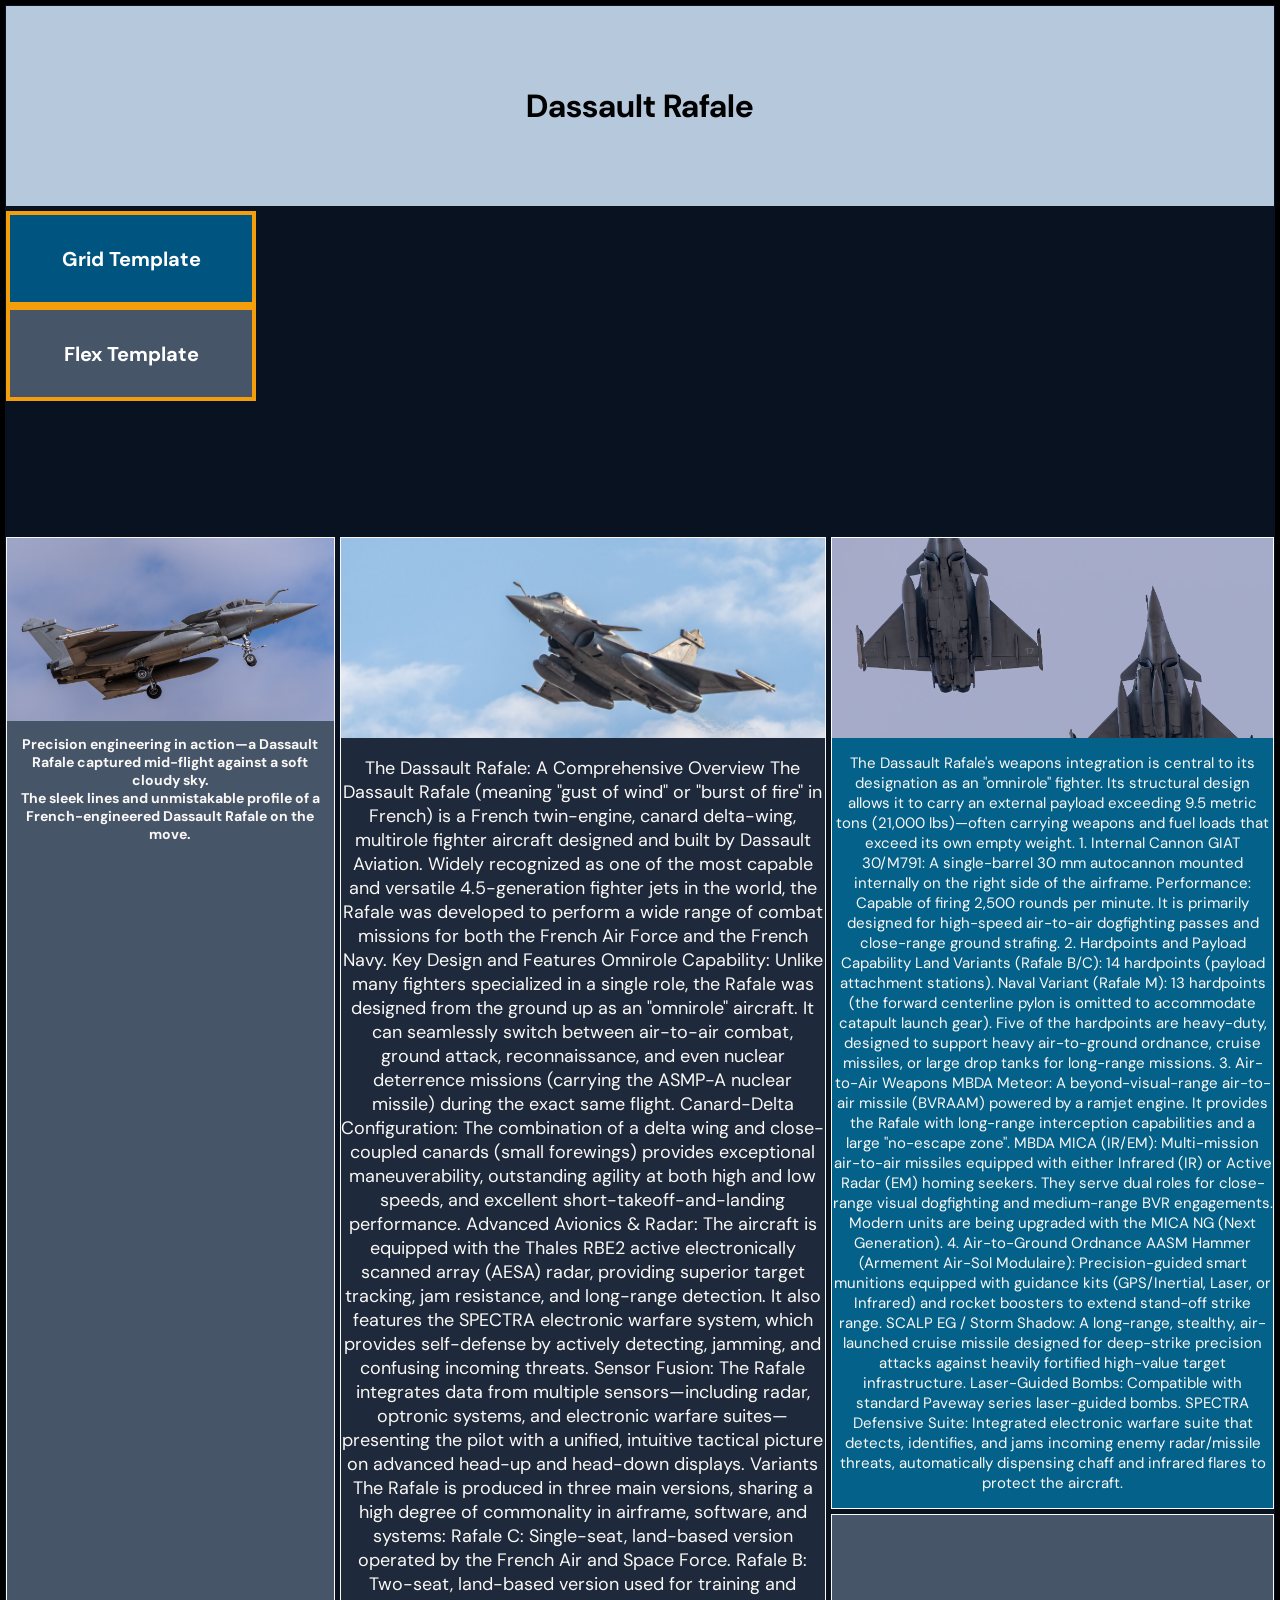
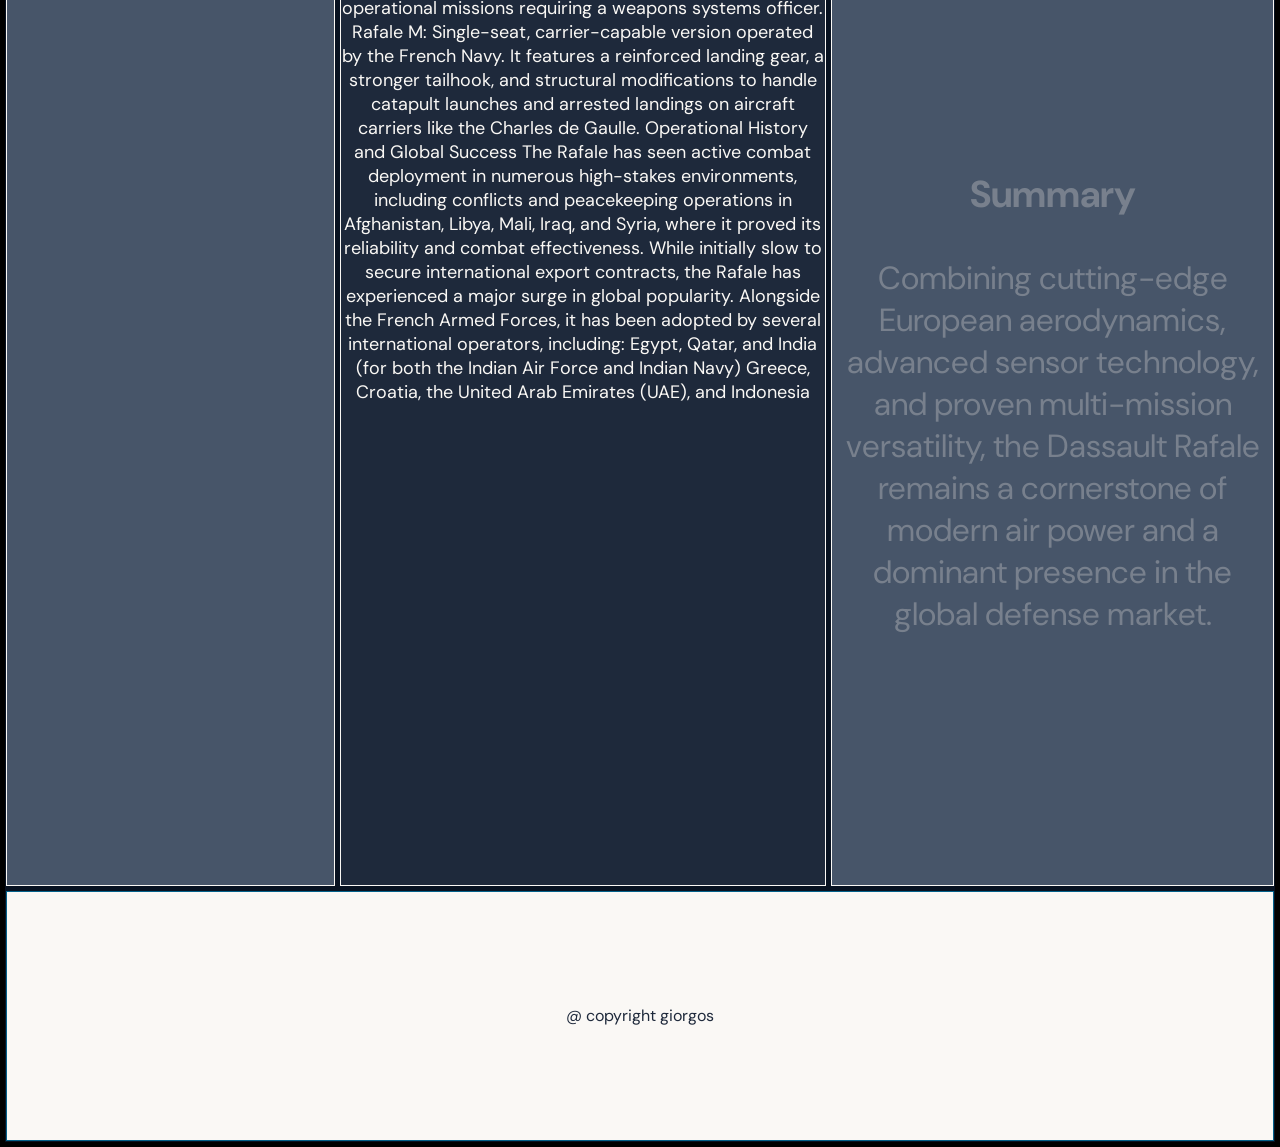
<file: index.html>
<!DOCTYPE html>
<html lang="en">
    <head>
        <meta charset="UTF-8" />
        <title>Grid Template</title>
        <link rel="stylesheet" href="styles.css" />
       <!-- <script src="script.js"></script> -->
      <link rel="preconnect" href="https://fonts.googleapis.com">
<link rel="preconnect" href="https://fonts.gstatic.com" crossorigin>
<link href="https://fonts.googleapis.com/css2?family=Caveat:wght@400..700&family=DM+Sans:ital,opsz,wght@0,9..40,100..1000;1,9..40,100..1000&family=Manrope:wght@200..800&family=Montserrat:ital,wght@0,100..900;1,100..900&family=Noto+Sans+Elbasan&family=Nunito:ital,wght@0,200..1000;1,200..1000&family=Outfit:wght@100..900&family=Roboto+Mono:ital,wght@0,100..700;1,100..700&display=swap" rel="stylesheet">
    </head>
    <body>
        
        <!-- <h1 class="title">Η σελίδα με το grid template</h1>
        <div id="mainDiv">Hello Div</div>
        <br /> -->
      <!-- <div class="navigator"> <ul>
           <li><h2> Grid Template</h2></li>
            <li><h2>Flex Template</h2></li>
        </ul></div> -->
        <div class="grid_template">
            
        <div class="grid_header"><h1>Dassault Rafale</h1></div>
            
        <div class="grid_navigator">
            <ul>
           <li><a class="active" href="index.html"><h2> Grid Template</h2></a></li>
            <li><a href="flex_page.html"><h2>Flex Template</h2></a></li>
        </ul>
            </div>
           
        <div class="grid_main"><img src="pexels-thales13-40449808.jpg"><p>The Dassault Rafale: A Comprehensive Overview
The Dassault Rafale (meaning "gust of wind" or "burst of fire" in French) is a French twin-engine, canard delta-wing, multirole fighter aircraft designed and built by Dassault Aviation. Widely recognized as one of the most capable and versatile 4.5-generation fighter jets in the world, the Rafale was developed to perform a wide range of combat missions for both the French Air Force and the French Navy.

Key Design and Features
Omnirole Capability: Unlike many fighters specialized in a single role, the Rafale was designed from the ground up as an "omnirole" aircraft. It can seamlessly switch between air-to-air combat, ground attack, reconnaissance, and even nuclear deterrence missions (carrying the ASMP-A nuclear missile) during the exact same flight.

Canard-Delta Configuration: The combination of a delta wing and close-coupled canards (small forewings) provides exceptional maneuverability, outstanding agility at both high and low speeds, and excellent short-takeoff-and-landing performance.

Advanced Avionics & Radar: The aircraft is equipped with the Thales RBE2 active electronically scanned array (AESA) radar, providing superior target tracking, jam resistance, and long-range detection. It also features the SPECTRA electronic warfare system, which provides self-defense by actively detecting, jamming, and confusing incoming threats.

Sensor Fusion: The Rafale integrates data from multiple sensors—including radar, optronic systems, and electronic warfare suites—presenting the pilot with a unified, intuitive tactical picture on advanced head-up and head-down displays.

Variants
The Rafale is produced in three main versions, sharing a high degree of commonality in airframe, software, and systems:

Rafale C: Single-seat, land-based version operated by the French Air and Space Force.

Rafale B: Two-seat, land-based version used for training and operational missions requiring a weapons systems officer.

Rafale M: Single-seat, carrier-capable version operated by the French Navy. It features a reinforced landing gear, a stronger tailhook, and structural modifications to handle catapult launches and arrested landings on aircraft carriers like the Charles de Gaulle.

Operational History and Global Success
The Rafale has seen active combat deployment in numerous high-stakes environments, including conflicts and peacekeeping operations in Afghanistan, Libya, Mali, Iraq, and Syria, where it proved its reliability and combat effectiveness.

While initially slow to secure international export contracts, the Rafale has experienced a major surge in global popularity. Alongside the French Armed Forces, it has been adopted by several international operators, including:

Egypt, Qatar, and India (for both the Indian Air Force and Indian Navy)

Greece, Croatia, the United Arab Emirates (UAE), and Indonesia</p></div>
        <div class="grid_aristera"><img src="pexels-thales13-34121309.jpg"><h3>Precision engineering in action—a Dassault Rafale captured mid-flight against a soft cloudy sky.<br>The sleek lines and unmistakable profile of a French-engineered Dassault Rafale on the move. </h3></div>
             
            <div class="grid_right"><img src="pexels-thales13-34089444.jpg">
<p>The Dassault Rafale's weapons integration is central to its designation as an "omnirole" fighter. Its structural design allows it to carry an external payload exceeding 9.5 metric tons (21,000 lbs)—often carrying weapons and fuel loads that exceed its own empty weight.

1. Internal Cannon
GIAT 30/M791: A single-barrel 30 mm autocannon mounted internally on the right side of the airframe.

Performance: Capable of firing 2,500 rounds per minute. It is primarily designed for high-speed air-to-air dogfighting passes and close-range ground strafing.

2. Hardpoints and Payload Capability
Land Variants (Rafale B/C): 14 hardpoints (payload attachment stations).

Naval Variant (Rafale M): 13 hardpoints (the forward centerline pylon is omitted to accommodate catapult launch gear).

Five of the hardpoints are heavy-duty, designed to support heavy air-to-ground ordnance, cruise missiles, or large drop tanks for long-range missions.

3. Air-to-Air Weapons
MBDA Meteor: A beyond-visual-range air-to-air missile (BVRAAM) powered by a ramjet engine. It provides the Rafale with long-range interception capabilities and a large "no-escape zone".

MBDA MICA (IR/EM): Multi-mission air-to-air missiles equipped with either Infrared (IR) or Active Radar (EM) homing seekers. They serve dual roles for close-range visual dogfighting and medium-range BVR engagements. Modern units are being upgraded with the MICA NG (Next Generation).

4. Air-to-Ground Ordnance
AASM Hammer (Armement Air-Sol Modulaire): Precision-guided smart munitions equipped with guidance kits (GPS/Inertial, Laser, or Infrared) and rocket boosters to extend stand-off strike range.

SCALP EG / Storm Shadow: A long-range, stealthy, air-launched cruise missile designed for deep-strike precision attacks against heavily fortified high-value target infrastructure.

Laser-Guided Bombs: Compatible with standard Paveway series laser-guided bombs.





SPECTRA Defensive Suite: Integrated electronic warfare suite that detects, identifies, and jams incoming enemy radar/missile threats, automatically dispensing chaff and infrared flares to protect the aircraft.</p></div>

            
            <div class="grid_deksiakatw"><p><h3>Summary</h3>
Combining cutting-edge European aerodynamics, advanced sensor technology, and proven multi-mission versatility, the Dassault Rafale remains a cornerstone of modern air power and a dominant presence in the global defense market.</p> </div>
            <div class="grid_footer"><p>@ copyright giorgos</p>
            </div>
            
        </div>
        <!--<button onclick="buttonClicked()">Click me</button> -->
       <!-- <footer>&copy;Giorgos</footer> -->
    </body>
</html>
</file>
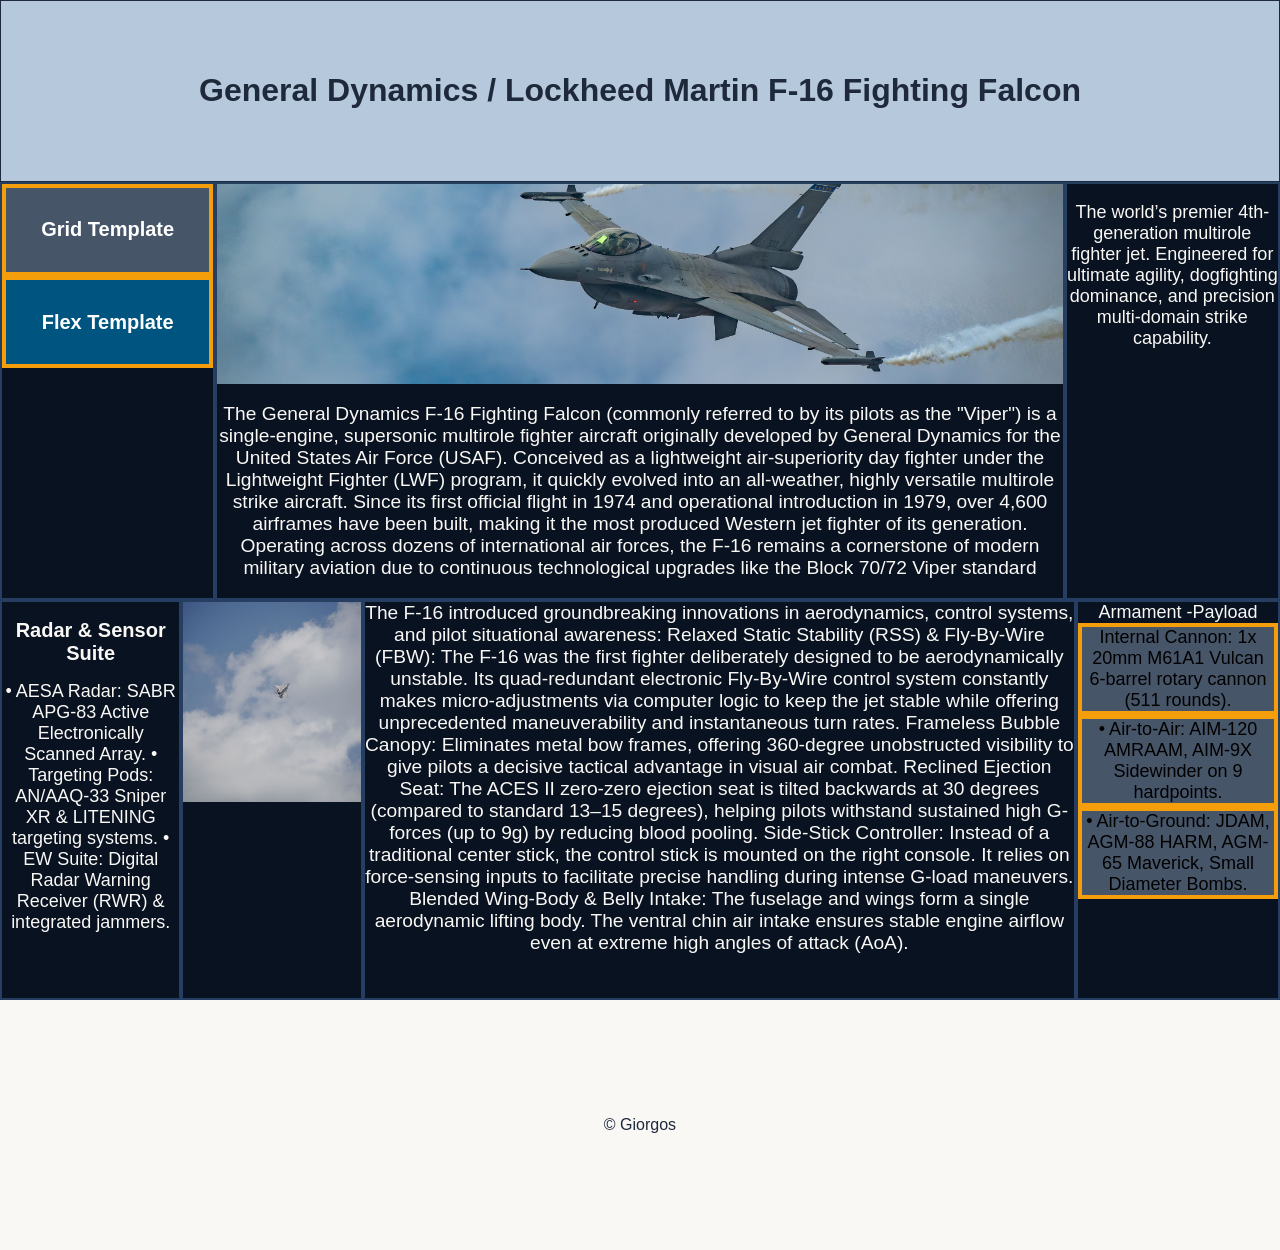
<file: flex_page.html>
<!DOCTYPE html>
<html lang="en">
    <head> 
    <meta charset="UTF-8">
        <meta name="viewport" content="width=device-width,initial-scale=1">
    <title>Flex Template</title>
      <link rel="stylesheet" href="styles.css" />  
    </head>
    <body>
<div class="flex_header"><h1>General Dynamics / Lockheed Martin F-16 Fighting Falcon</h1></div>
            <div class="flex">
        
            
        
                <div class="side_flex">
            <ul>
           <li><a href="index.html"><h2> Grid Template</h2></a></li>
            <li><a class="active" href="flex_page.html"><h2>Flex Template</h2></a></li>
        </ul></div>
            <div class="center_flex"><img src="pexels-miguel-cuenca-67882473-32595740.jpg"><p>The General Dynamics F-16 Fighting Falcon (commonly referred to by its pilots as the "Viper") is a single-engine, supersonic multirole fighter aircraft originally developed by General Dynamics for the United States Air Force (USAF). Conceived as a lightweight air-superiority day fighter under the Lightweight Fighter (LWF) program, it quickly evolved into an all-weather, highly versatile multirole strike aircraft.

Since its first official flight in 1974 and operational introduction in 1979, over 4,600 airframes have been built, making it the most produced Western jet fighter of its generation. Operating across dozens of international air forces, the F-16 remains a cornerstone of modern military aviation due to continuous technological upgrades like the Block 70/72 Viper standard
              </p></div>
            
    <div class="side_flex"><p>The world’s premier 4th-generation multirole fighter jet. Engineered for ultimate agility, dogfighting dominance, and precision multi-domain strike capability.</p></div>
                
   
        </div> 
        <div class="flex">
        <div class="side_flex"><h2>Radar &#38; Sensor Suite</h2>
•
AESA Radar: SABR APG-83 Active Electronically Scanned Array.
•
Targeting Pods: AN/AAQ-33 Sniper XR &#38; LITENING targeting systems.
•
EW Suite: Digital Radar Warning Receiver (RWR) &#38; integrated jammers.</div>
            <div class="side_flex"><img src="pexels-jaxon-matthew-willis-55957128-23883636.jpg"></div>
            <div class="center_flex">The F-16 introduced groundbreaking innovations in aerodynamics, control systems, and pilot situational awareness:

Relaxed Static Stability (RSS) &#38; Fly-By-Wire (FBW): The F-16 was the first fighter deliberately designed to be aerodynamically unstable. Its quad-redundant electronic Fly-By-Wire control system constantly makes micro-adjustments via computer logic to keep the jet stable while offering unprecedented maneuverability and instantaneous turn rates.

Frameless Bubble Canopy: Eliminates metal bow frames, offering 360-degree unobstructed visibility to give pilots a decisive tactical advantage in visual air combat.

Reclined Ejection Seat: The ACES II zero-zero ejection seat is tilted backwards at 30 degrees (compared to standard 13–15 degrees), helping pilots withstand sustained high G-forces (up to 9g) by reducing blood pooling.

Side-Stick Controller: Instead of a traditional center stick, the control stick is mounted on the right console. It relies on force-sensing inputs to facilitate precise handling during intense G-load maneuvers.

Blended Wing-Body &#38; Belly Intake: The fuselage and wings form a single aerodynamic lifting body. The ventral chin air intake ensures stable engine airflow even at extreme high angles of attack (AoA).</div>
            <div class="side_flex"><ul>Armament -Payload

<li>Internal Cannon: 1x 20mm M61A1 Vulcan 6-barrel rotary cannon (511 rounds).</li>
<li>•
Air-to-Air: AIM-120 AMRAAM, AIM-9X Sidewinder on 9 hardpoints.</li>
<li>•
Air-to-Ground: JDAM, AGM-88 HARM, AGM-65 Maverick, Small Diameter Bombs.</li></ul></div>
        </div>
        <div class="flex_footer">&copy; Giorgos</div>
</body>
</html>
</file>
<file: styles.css>
/*.title {
    color:#475569;
}*/

body{
   
    background-color: #2372c7;
    color:#faf8f5;
  
    text-align: center;
    font-family: "DM Sans", sans-serif;
  font-optical-sizing: auto;
    margin:0;
}
body h2{
    font-size: 20px;
}

.navigator{
    display: flex;
    flex-direction: column;
    position: relative;
    left:0;
    
    
}
ul{ display:block;
    
   
    
    list-style-type: none;
  height:50px;
 
   margin:0;
    padding-left: 0;
max-width: 250px;
   width: 100%; 
min-width:200px;
    
}

li{
    display:block;

    color: black;
    background-color: #475569;
    align-items: center;
   
   justify-content: center;
   border: 4px solid #f59e0b;
  
}

/*li:hover{
    
    background-color:#38bdf8;
}*/
li a {
    display: block;
    color: white;
    padding: 14px 15px;
    text-decoration: none;
}


li a:hover:not(.active) {
    background-color: #38bdf8;
    color: #1e293b;
    transform: scale(1.1);
}  
li a.active {
    background-color:  #005580;
    color: white;
}



.grid_header{
    grid-area: header;
    background-color: #b6c8dc;
    color:black;
    padding: 50px;
    height: 200px;
    align-content: center;
    
}
.grid_navigator{
    grid-area: navigator; min-width: 250px;
    
   
}
.grid_main{
    grid-area:main;
    background-color: #1e293b;
    font-size:18px;
    color: #faf8f5;
    border: 1px solid #faf8f5;
}

.grid_right{
    grid-area:xwros;
    background-color: rgb(3, 97, 138);
    border: 1px solid white;
    font-size:15px;
    
}
.grid_footer{
    grid-area: footer;
    background-color: #faf8f5;
    color: #1e293b;
    border: 1px solid #03618a;
    align-content: space-around;
}

.grid_aristera{
    grid-area: aristera;
    background-color: #475569;
    color: #faf8f5;
    font-size: 12px;
    border: 1px solid #faf8f5;
}
.grid_deksiakatw{
    grid-area: deksiakatw;
    background-color: #475569;
    border:1px solid #faf8f5;
    color:rgba(199, 199, 199, 0.38);
    align-content:space-around;
    font-size: xx-large;
}
.grid_template{
    
    display: grid;
   grid-template-rows: auto repeat(7, 1fr) 250px;
    grid-template-areas:  
  'header header header header header header header'
        'navigator navigator navigator navigator navigator navigator navigator'
        'aristera aristera main main main xwros xwros'
        'aristera aristera main main main xwros xwros'
        'aristera aristera main main main xwros xwros'
        'aristera aristera main main main deksiakatw deksiakatw'
        'aristera aristera main main main deksiakatw deksiakatw'
        'aristera aristera main main main deksiakatw deksiakatw'
        'footer footer footer footer footer footer footer'
        ;
  
        
  
    
    
    background-color:#081221;
    border:5px solid black;
     grid-gap: 5px;
    padding: 1px;
    color: #faf8f5;
    
    
   width: 100%;
    height: 100%;
    
}
.grid_template>div{
    
    
    padding: 0 0;
}
img{
     display: block;
    width: 100%;       
    height: auto;      
    max-height: 200px; 
    object-fit: cover; 
    margin: 0 auto 10px auto;
}
img:hover div{
    transform: scale(1.3); 
}
@media (max-width:1000px){
   
    .grid_template{
        
        grid-template-areas:
            'header header header'
            'navigator navigator navigator'
            'main main main'
            'main main main'
            'xwros xwros xwros'
            'aristera aristera aristera'
            'deksiakatw deksiakatw deksiakatw'
            'footer footer footer';
            
    } 
    .grid_footer{
        align-content: center;
    }
    ul{
        max-width: 100%;
        min-width: 100%;
        width: auto;
    }
}
*{
    box-sizing: border-box;
}
.flex{
    
    display:flex;
    flex-wrap:wrap;
    align-content: center;
}
.center_flex{
    flex:4;
    font-size: larger;
    }
.side_flex{
    flex:1;
    font-size: large;
}

.flex_header{
  background-color: #b6c8dc;
    
   padding: 50px; 
    text-align: center;
    border: 1px solid #1e293b;
    color: #1e293b;
   
}
.flex_footer{
  display: flex;  
background-color: #faf8f5;
    height:250px;
    width:100%;
 text-align: center;
   color:#1e293b;
    justify-content:center;
    align-items:center;
  }
.flex>div{
    border: 2px solid rgb(39, 62, 99);
    min-height: 400px;
    height: auto;
    background-color: #081221;
}
.flex:nth-child(1){
    background-color: #faf8f5;
}
@media (max-width:1000px){
    
    .flex{
        flex-direction: column;
    }
}
</file>
